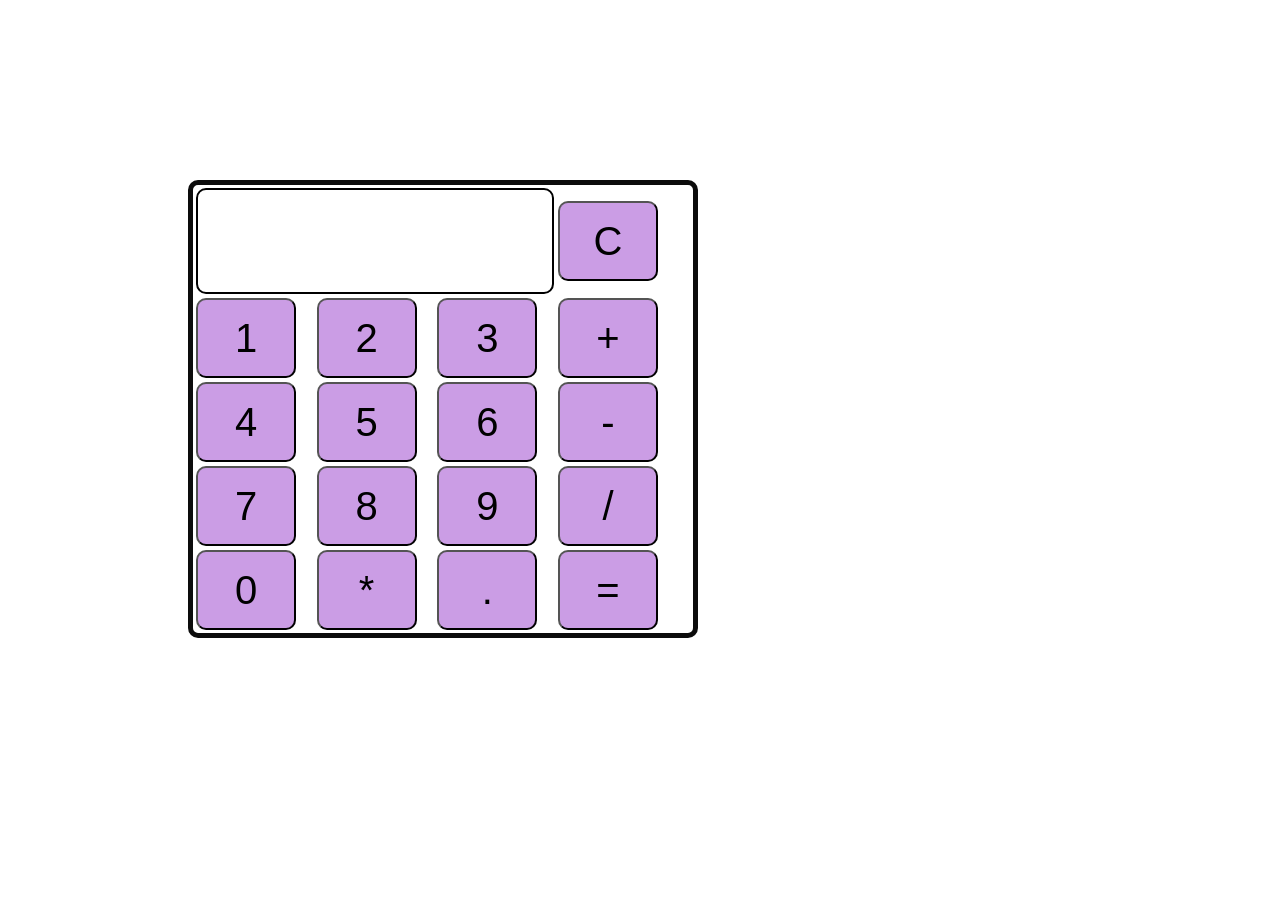
<file: calculator/index.html>
<!DOCTYPE html>
<html lang="en">

<head>
    <meta charset="UTF-8">
    <meta name="viewport" content="width=device-width, initial-scale=1.0">
    <title>calculator</title>
    <style>
        * {
            
            background-image: url("https://coolbackgrounds.io/images/backgrounds/index/ranger-4df6c1b6.png");
  
        }

        #table {
            margin: 180px;
        }

        input[type="button"] {
            background-color: #cb9de5;
            border-radius: 10px;
            width:100px;
            height:80px;
            font-size: 40px;
            
        }
        input[type="text"]{
            width:350px;
            height:100px;
            border:2px solid black;
            border-radius:10px;
            font-size: 40px;
        }

        div {
            width: 500px;
            border: 5px solid rgb(12, 12, 12);
            border-radius: 10px;
        }
    </style>
</head>

<body>
    <div id="table">
        <table border="0" id="tb">

            <tr>
                <td colspan="3"><input type="text" id="text"></td>
                <td><input type="button" value="C" onclick="clr()"></td>
            </tr>

            <tr>
                <td><input type="button" value="1" onclick="func('1')"></td>
                <td><input type="button" value="2" onclick="func('2')"></td>
                <td><input type="button" value="3" onclick="func('3')"></td>
                <td><input type="button" value="+" onclick="func('+')"></td>
            </tr>
            <tr>
                <td><input type="button" value="4" onclick="func('4')"></td>
                <td><input type="button" value="5" onclick="func('5')"></td>
                <td><input type="button" value="6" onclick="func('6')"></td>
                <td><input type="button" value="-" onclick="func('-')"></td>
            </tr>

            <tr>
                <td><input type="button" value="7" onclick="func('7')"></td>
                <td><input type="button" value="8" onclick="func('8')"></td>
                <td><input type="button" value="9" onclick="func('9')"></td>
                <td><input type="button" value="/" onclick="func('/')"></td>
            </tr>
            <tr>
                <td><input type="button" value="0" onclick="func('0')"></td>
                <td><input type="button" value="*" onclick="func('*')"></td>
                <td><input type="button" value="." onclick="func('.')"></td>
                <td><input type="button" value="=" onclick="equal('=')"></td>
            </tr>
        </table>
    </div>

    <script src="index.js"></script>
</body>

</html>
</file>
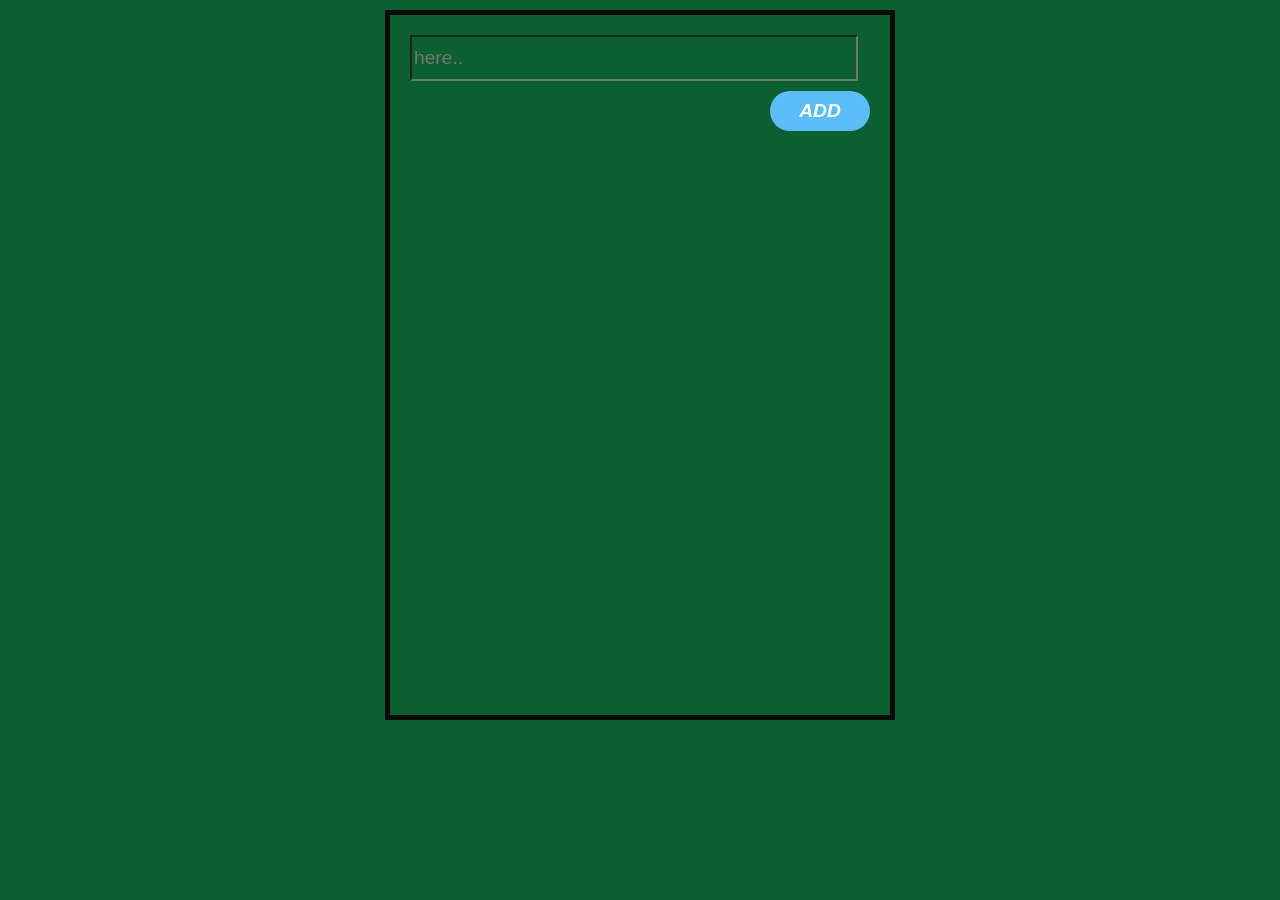
<file: to-dolist/index.html>
<!DOCTYPE html>
<html lang="en">

<head>
    <meta charset="UTF-8">
    <meta name="viewport" content="width=device-width, initial-scale=1.0">
    <title>Document</title>
    <style>
        * {
            background: #0a6031;
            color: white;
            font-family: 'Segoe UI', Tahoma, Geneva, Verdana, sans-serif;
            margin: 5px auto;
        }

        #input {
            margin-left: 20px;
            margin-top: 20px;
            width: 440px;
            height: 40px;
            font-size: larger;
            color: white;
        }

        #btn {
            margin-left: 380px;
            width: 100px;
            height: 40px;
            background: #5bbdfa;
            font-size: larger;
            font-style: italic;
            border: none;
            font-weight: bold;
            border-radius: 30px;
            cursor: pointer;
        }

        div {
            border: 5px solid rgb(10, 10, 10);
            width: 500px;
            height: 700px;
        }

        li {
            text-align: center;
            align-items: center;
            height: 40px;
            width: 400px;
            border-radius: 50px;
            background: #239446;
            list-style: none;
            color: #fff;
            font-size: larger;
            padding-top: 10px;
        }
       
    </style>
</head>

<body>
    <main>

        <div>
            <input type="text" placeholder="here.." id="input">
            <button id="btn">ADD</button>
            <ul id="items">
                
            </ul>

        </div>
    </main>

    <script src="index.js"></script>
</body>

</html>
</file>
